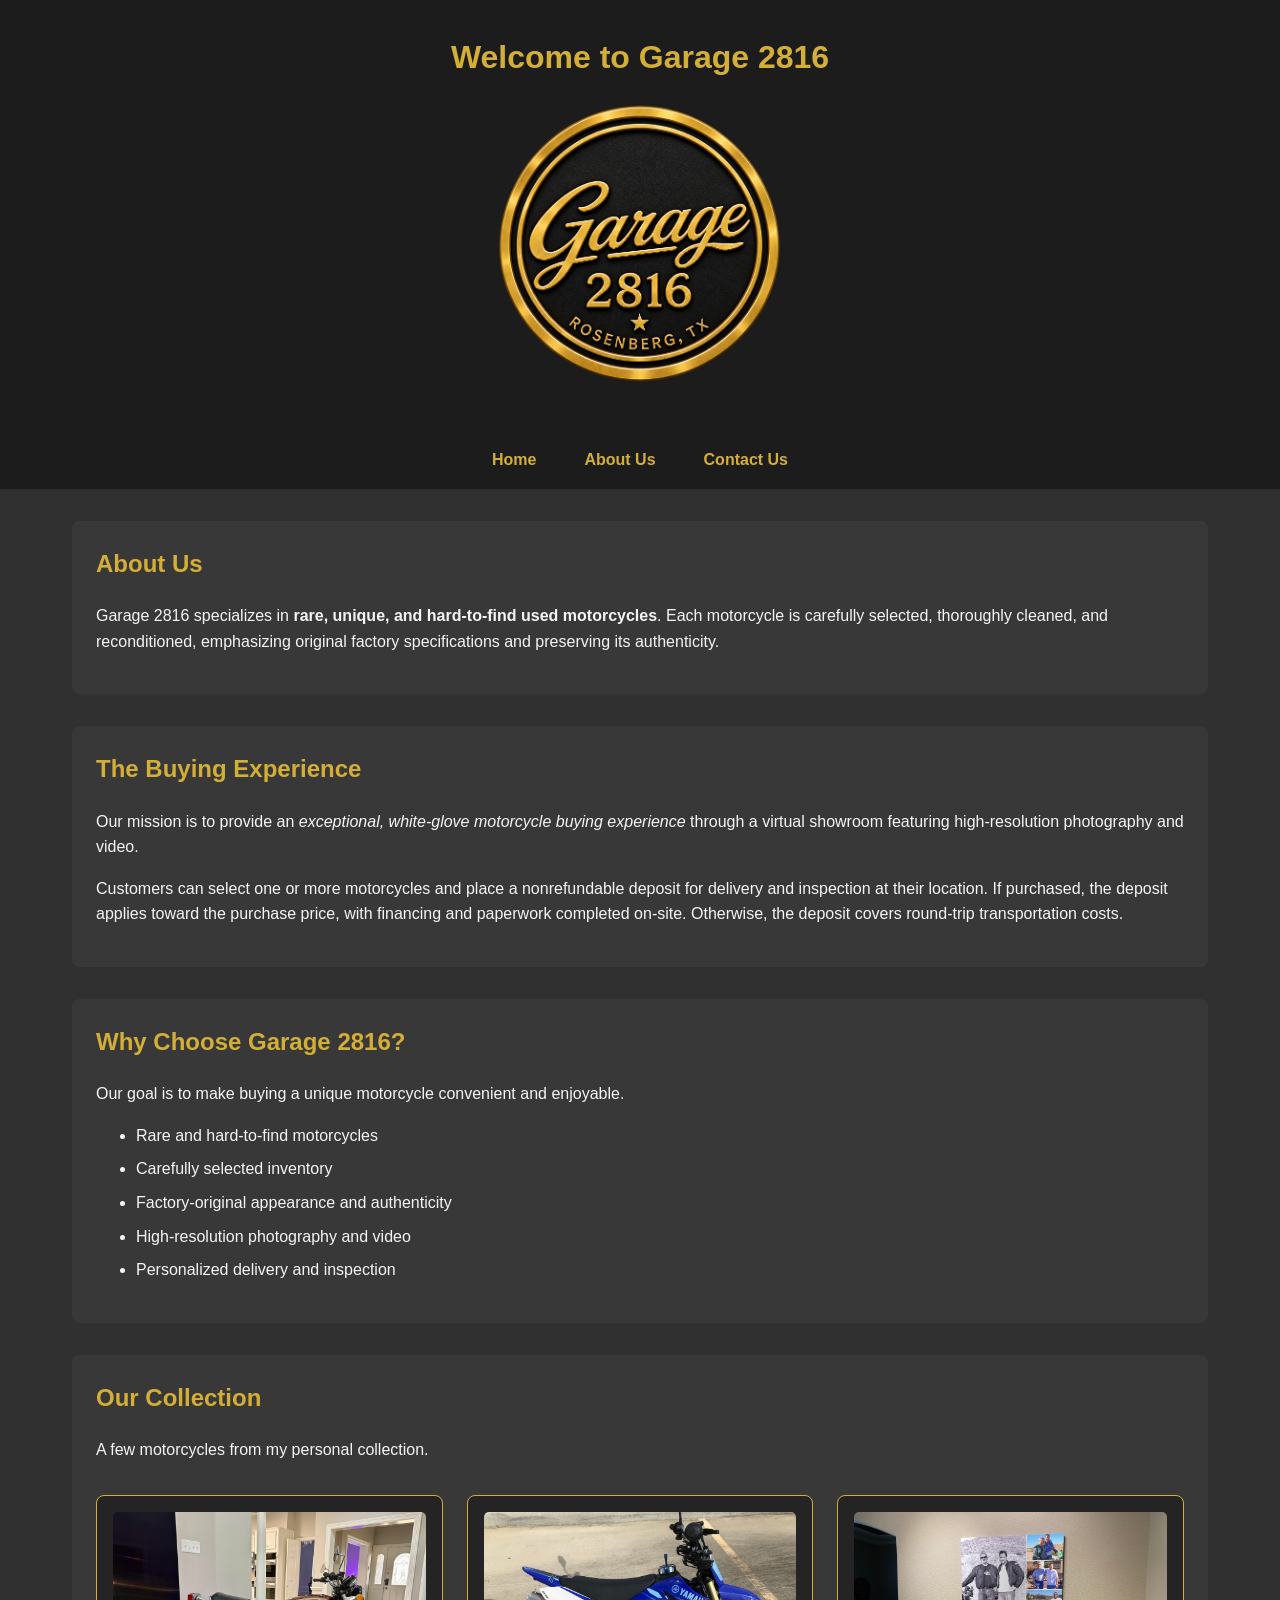
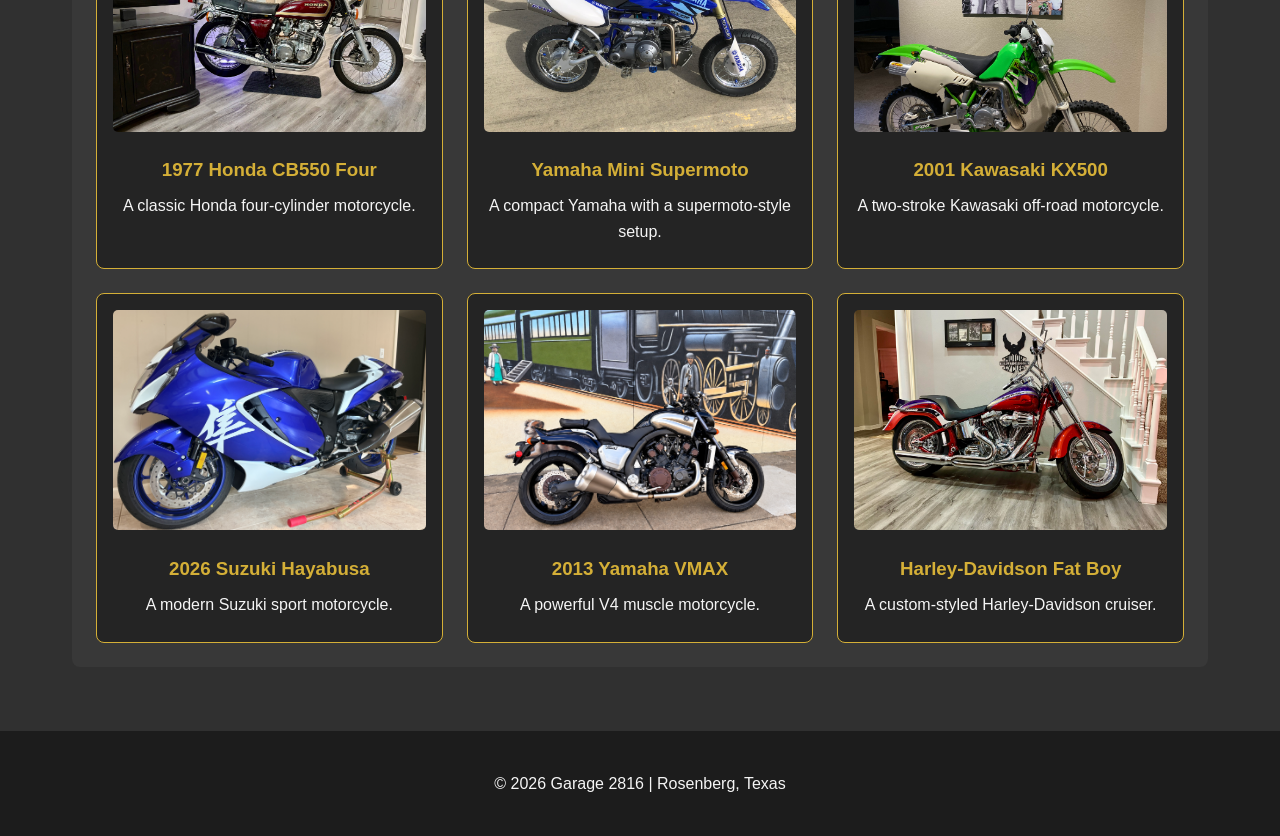
<file: index.html>
<!DOCTYPE html>
<html lang="en">
<head>
    <meta charset="utf-8">
    <meta name="viewport" content="width=device-width, initial-scale=1.0">
    <title>Garage 2816 | Motorcycle Sales</title>

    <!-- CSS file -->
    <link rel="stylesheet" href="style.css">
</head>
<body>

    <!-- Header placed in the CSS Grid layout -->
    <header id="site-header">
        <h1>Welcome to Garage 2816</h1>
        <img src="garage2816_logo.png" width="300"
             class="company-logo"
             alt="Garage 2816 Motorcycle Business Logo">
    </header>

    <!-- Navigation uses Flexbox inside the Grid layout -->
    <nav aria-label="Main navigation">
        <ul class="nav-links">
            <li><a href="index.html">Home</a></li>
            <li><a href="about.html">About Us</a></li>
            <li><a href="contact.html">Contact Us</a></li>
        </ul>
    </nav>

    <!-- Main content placed in the CSS Grid layout -->
    <main>

        <!-- About the business -->
        <section class="content-section">
            <h2>About Us</h2>
            <p>
                Garage 2816 specializes in <strong>rare, unique,
                and hard-to-find used motorcycles</strong>.
                Each motorcycle is carefully selected, thoroughly
                cleaned, and reconditioned, emphasizing original
                factory specifications and preserving its authenticity.
            </p>
        </section>

        <!-- How the buying process works -->
        <section class="content-section">
            <h2>The Buying Experience</h2>

            <p>
                Our mission is to provide an <em>exceptional,
                white-glove motorcycle buying experience</em>
                through a virtual showroom featuring
                high-resolution photography and video.
            </p>

            <p>
                Customers can select one or more motorcycles and
                place a nonrefundable deposit for delivery and
                inspection at their location. If purchased, the
                deposit applies toward the purchase price, with
                financing and paperwork completed on-site.
                Otherwise, the deposit covers round-trip
                transportation costs.
            </p>
        </section>

        <!-- Why choose Garage 2816 -->
        <section class="content-section">
            <h2>Why Choose Garage 2816?</h2>

            <p>
                Our goal is to make buying a unique motorcycle
                convenient and enjoyable.
            </p>

            <ul>
                <li>Rare and hard-to-find motorcycles</li>
                <li>Carefully selected inventory</li>
                <li>Factory-original appearance and authenticity</li>
                <li>High-resolution photography and video</li>
                <li>Personalized delivery and inspection</li>
            </ul>
        </section>

        <!-- Motorcycle collection still uses Flexbox -->
        <section class="content-section" id="our-collection">
            <h2>Our Collection</h2>
            <p>A few motorcycles from my personal collection.</p>

            <div class="motorcycle-gallery">

                <article class="motorcycle-card">
                    <img src="honda_cb550.jpg"
                         alt="1977 Honda CB550 Four">
                    <h3>1977 Honda CB550 Four</h3>
                    <p>A classic Honda four-cylinder motorcycle.</p>
                </article>

                <article class="motorcycle-card">
                    <img src="yamaha_mini.jpg"
                         alt="Yamaha Mini Supermoto">
                    <h3>Yamaha Mini Supermoto</h3>
                    <p>A compact Yamaha with a supermoto-style setup.</p>
                </article>

                <article class="motorcycle-card">
                    <img src="kawasaki_kx500.jpg"
                         alt="2001 Kawasaki KX500">
                    <h3>2001 Kawasaki KX500</h3>
                    <p>A two-stroke Kawasaki off-road motorcycle.</p>
                </article>

                <article class="motorcycle-card">
                    <img src="suzuki_hayabusa.jpg"
                         alt="2026 Suzuki Hayabusa">
                    <h3>2026 Suzuki Hayabusa</h3>
                    <p>A modern Suzuki sport motorcycle.</p>
                </article>

                <article class="motorcycle-card">
                    <img src="yamaha_vmax.png"
                         alt="2013 Yamaha VMAX">
                    <h3>2013 Yamaha VMAX</h3>
                    <p>A powerful V4 muscle motorcycle.</p>
                </article>

                <article class="motorcycle-card">
                    <img src="fatboy_se.jpg"
                         alt="Harley-Davidson Fat Boy">
                    <h3>Harley-Davidson Fat Boy</h3>
                    <p>A custom-styled Harley-Davidson cruiser.</p>
                </article>

            </div>
        </section>

    </main>

    <!-- Footer placed in the CSS Grid layout -->
    <footer>
        <p>&copy; 2026 Garage 2816 | Rosenberg, Texas</p>
    </footer>

</body>
</html>
</file>
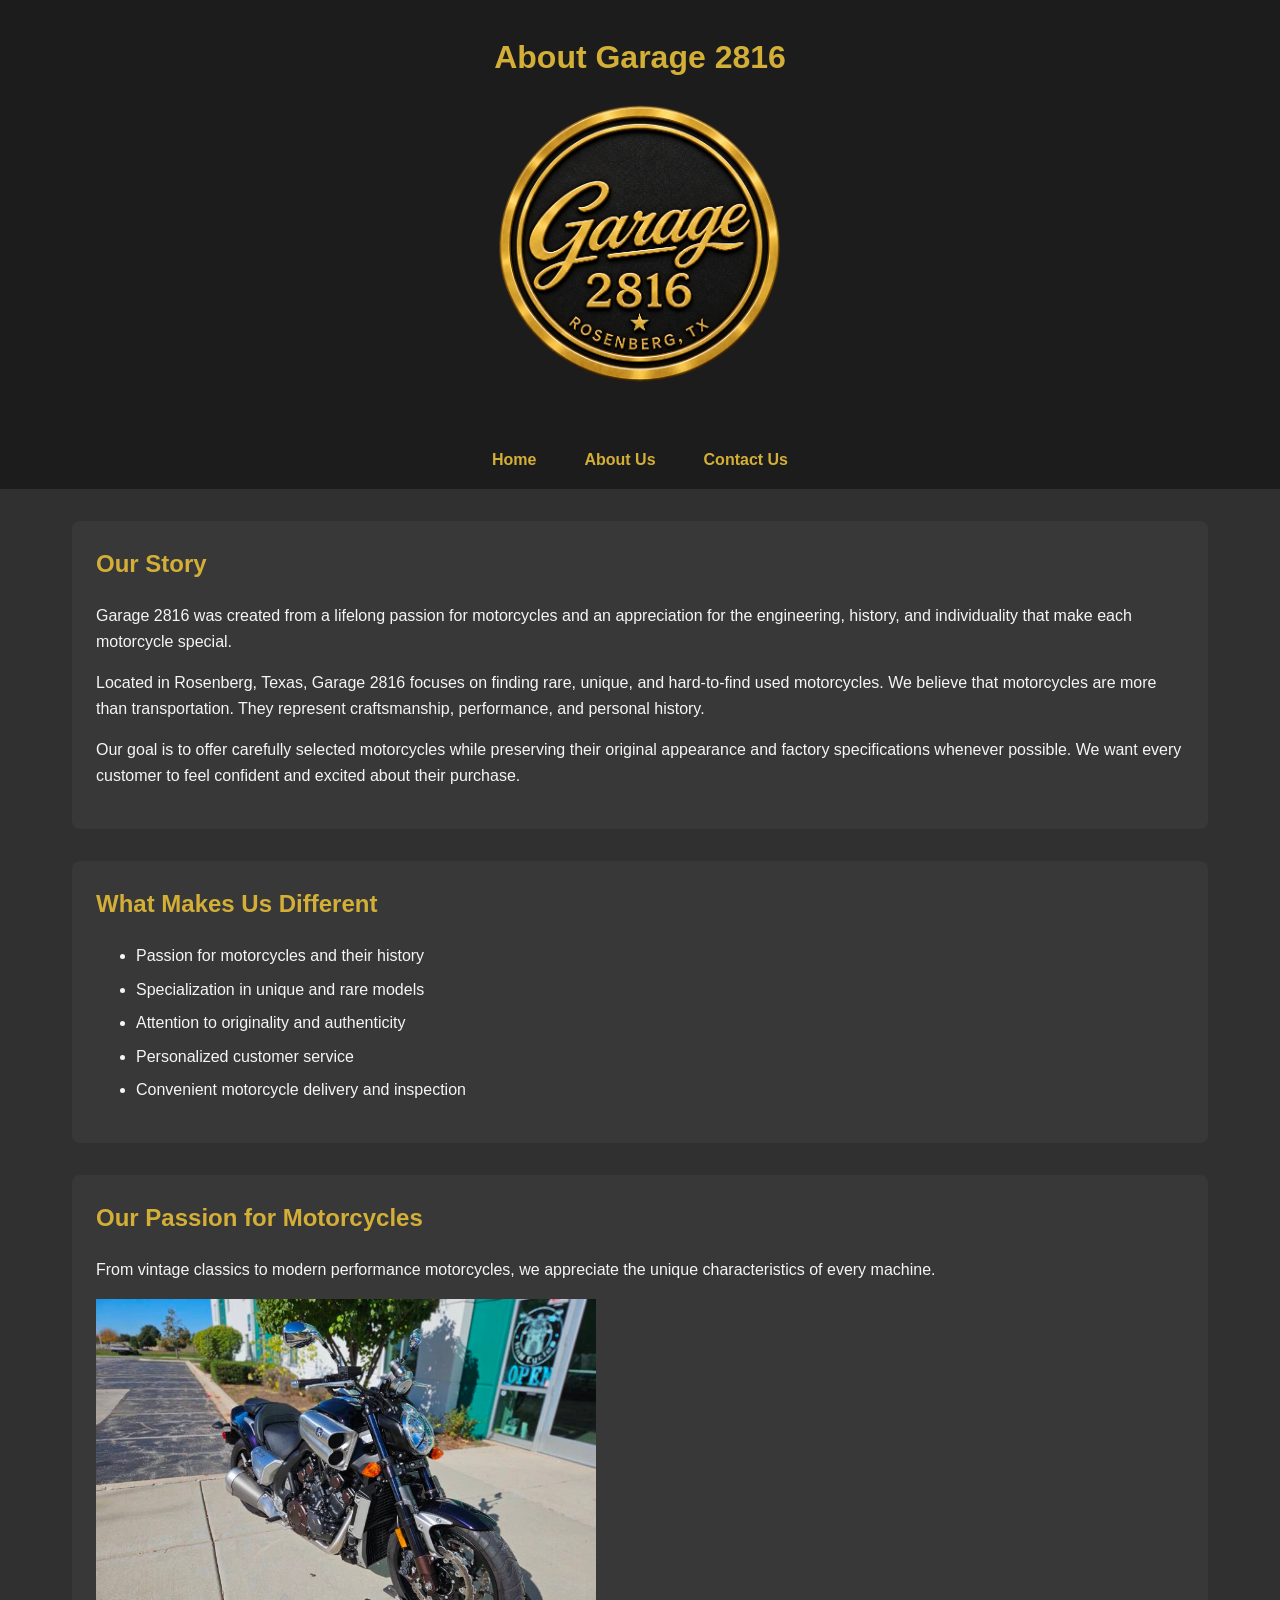
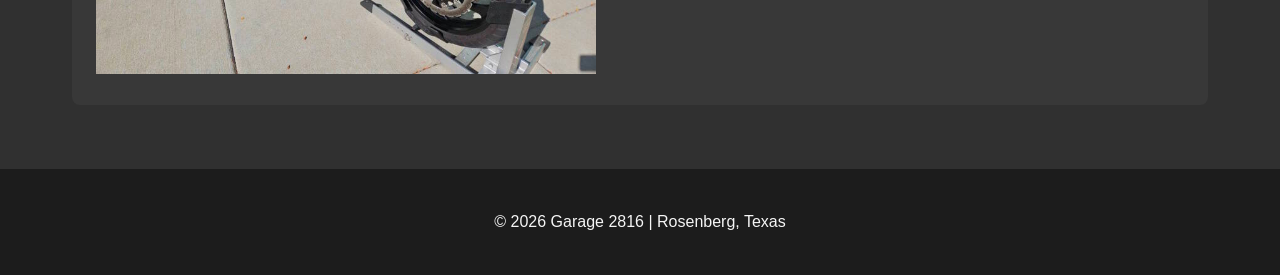
<file: about.html>
<!DOCTYPE html>
<html lang="en">
<head>
    <meta charset="utf-8">
    <meta name="viewport" content="width=device-width, initial-scale=1.0">
    <title>About Us | Garage 2816</title>

    <!-- CSS file -->
    <link rel="stylesheet" href="style.css">
</head>
<body>

    <!-- Header placed in the CSS Grid layout -->
    <header id="site-header">
        <h1>About Garage 2816</h1>
        <img src="garage2816_logo.png" width="300"
             class="company-logo"
             alt="Garage 2816 Motorcycle Business Logo">
    </header>

    <!-- Navigation uses Flexbox inside the Grid layout -->
    <nav aria-label="Main navigation">
        <ul class="nav-links">
            <li><a href="index.html">Home</a></li>
            <li><a href="about.html">About Us</a></li>
            <li><a href="contact.html">Contact Us</a></li>
        </ul>
    </nav>

    <!-- Main content placed in the CSS Grid layout -->
    <main>

        <!-- Our story -->
        <section class="content-section">
            <h2>Our Story</h2>

            <p>
                Garage 2816 was created from a lifelong passion
                for motorcycles and an appreciation for the
                engineering, history, and individuality that
                make each motorcycle special.
            </p>

            <p>
                Located in Rosenberg, Texas, Garage 2816 focuses
                on finding rare, unique, and hard-to-find used
                motorcycles. We believe that motorcycles are
                more than transportation. They represent
                craftsmanship, performance, and personal history.
            </p>

            <p>
                Our goal is to offer carefully selected motorcycles
                while preserving their original appearance and
                factory specifications whenever possible.
                We want every customer to feel confident
                and excited about their purchase.
            </p>
        </section>

        <!-- What makes us different -->
        <section class="content-section">
            <h2>What Makes Us Different</h2>

            <ul>
                <li>Passion for motorcycles and their history</li>
                <li>Specialization in unique and rare models</li>
                <li>Attention to originality and authenticity</li>
                <li>Personalized customer service</li>
                <li>Convenient motorcycle delivery and inspection</li>
            </ul>
        </section>

        <!-- Motorcycle picture -->
        <section class="content-section">
            <h2>Our Passion for Motorcycles</h2>

            <p>
                From vintage classics to modern performance
                motorcycles, we appreciate the unique
                characteristics of every machine.
            </p>

            <img src="garage2816_motorcycle.jpg" width="500"
                 alt="Featured motorcycle from Garage 2816">
        </section>

    </main>

    <!-- Footer placed in the CSS Grid layout -->
    <footer>
        <p>&copy; 2026 Garage 2816 | Rosenberg, Texas</p>
    </footer>

</body>
</html>
</file>
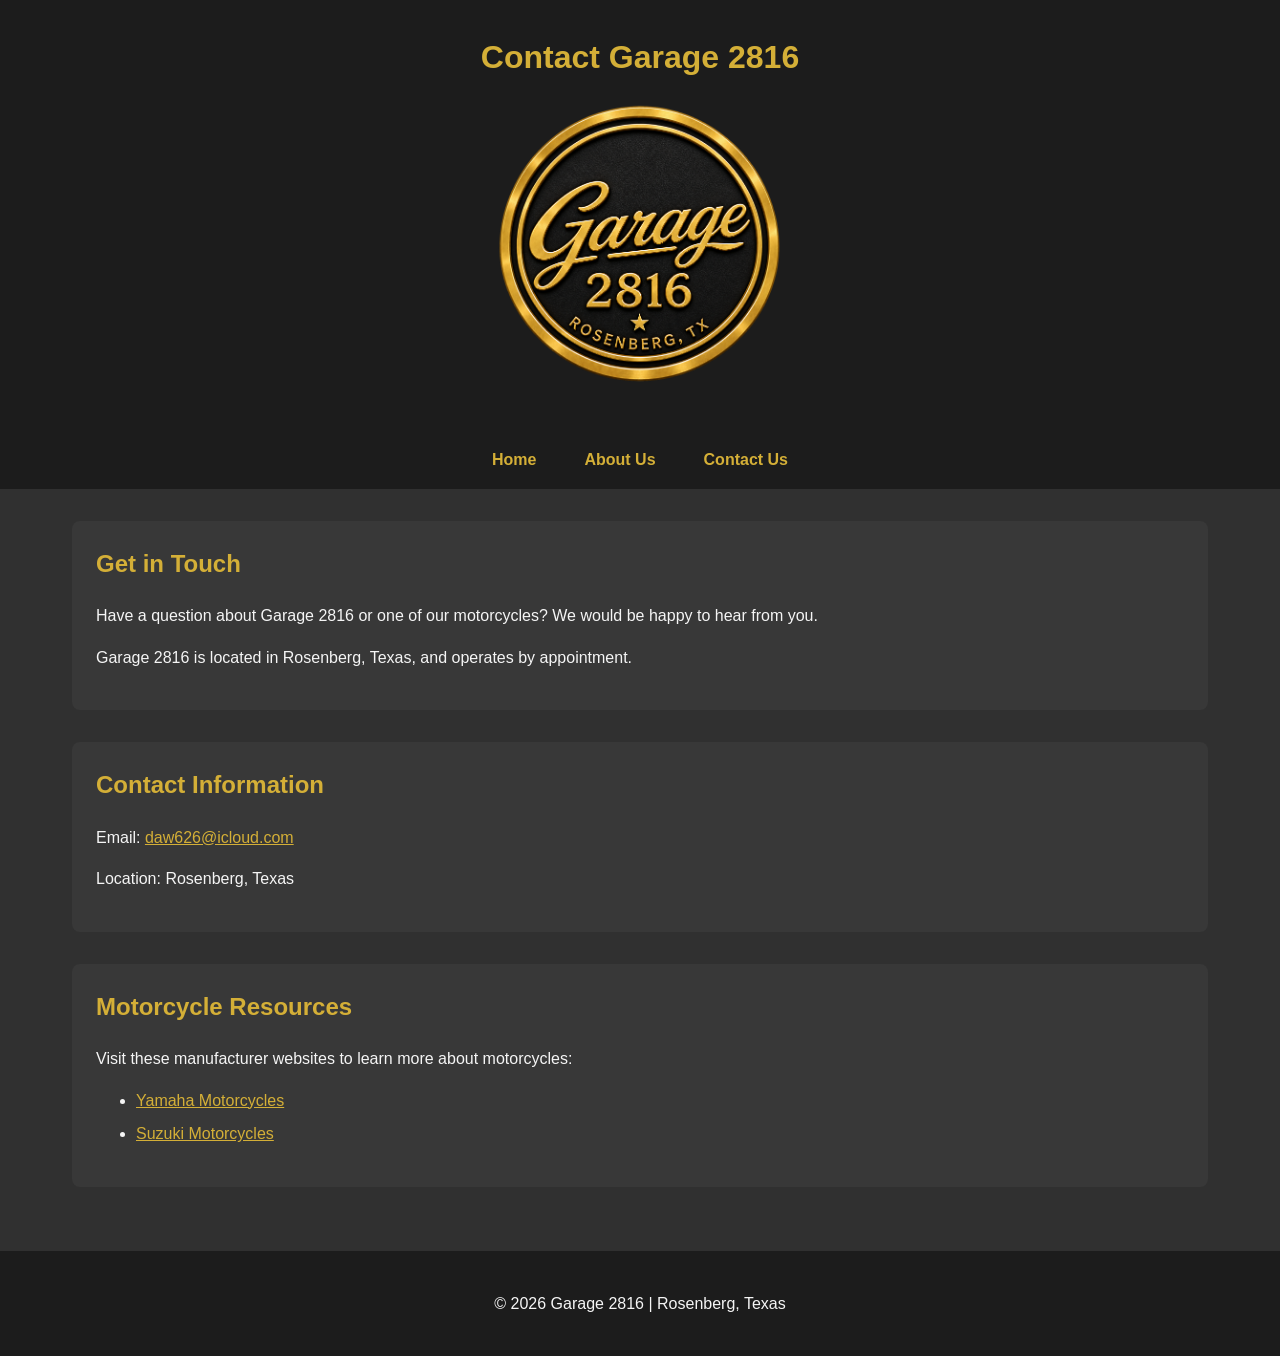
<file: contact.html>
<!DOCTYPE html>
<html lang="en">
<head>
    <meta charset="utf-8">
    <meta name="viewport" content="width=device-width, initial-scale=1.0">
    <title>Contact Us | Garage 2816</title>

    <!-- CSS file -->
    <link rel="stylesheet" href="style.css">
</head>
<body>

    <!-- Header placed in the CSS Grid layout -->
    <header id="site-header">
        <h1>Contact Garage 2816</h1>
        <img src="garage2816_logo.png" width="300"
             class="company-logo"
             alt="Garage 2816 Motorcycle Business Logo">
    </header>

    <!-- Navigation uses Flexbox inside the Grid layout -->
    <nav aria-label="Main navigation">
        <ul class="nav-links">
            <li><a href="index.html">Home</a></li>
            <li><a href="about.html">About Us</a></li>
            <li><a href="contact.html">Contact Us</a></li>
        </ul>
    </nav>

    <!-- Main content placed in the CSS Grid layout -->
    <main>

        <!-- Contact information -->
        <section class="content-section">
            <h2>Get in Touch</h2>

            <p>
                Have a question about Garage 2816 or one of
                our motorcycles? We would be happy to hear
                from you.
            </p>

            <p>
                Garage 2816 is located in Rosenberg, Texas,
                and operates by appointment.
            </p>
        </section>

        <!-- Email contact -->
        <section class="content-section">
            <h2>Contact Information</h2>

            <p>
                Email:
                <a href="mailto:daw626@icloud.com">
                    daw626@icloud.com
                </a>
            </p>

            <p>
                Location: Rosenberg, Texas
            </p>
        </section>

        <!-- External motorcycle resources -->
        <section class="content-section">
            <h2>Motorcycle Resources</h2>

            <p>
                Visit these manufacturer websites to learn
                more about motorcycles:
            </p>

            <ul>
                <li>
                    <a href="https://www.yamahamotorsports.com/">
                        Yamaha Motorcycles
                    </a>
                </li>
                <li>
                    <a href="https://suzukicycles.com/">
                        Suzuki Motorcycles
                    </a>
                </li>
            </ul>
        </section>

    </main>

    <!-- Footer placed in the CSS Grid layout -->
    <footer>
        <p>&copy; 2026 Garage 2816 | Rosenberg, Texas</p>
    </footer>

</body>
</html>
</file>
<file: style.css>
/* Garage 2816 - Website Styles */

/* General page styling */
body {
    margin: 0;
    padding: 0;
    background-color: #303030;
    color: #F5F5F5;
    font-family: Arial, Helvetica, sans-serif;
    line-height: 1.6;
}

/* Week 5 - CSS Grid page layout */

/* Grid controls the overall page structure */
body {
    display: grid;
    grid-template-areas:
        "header"
        "navigation"
        "content"
        "footer";
    grid-template-columns: minmax(0, 1fr);
    grid-template-rows: auto auto 1fr auto;
    min-height: 100vh;
}

/* Place the main page sections in the grid */
#site-header {
    grid-area: header;
}

nav {
    grid-area: navigation;
}

main {
    grid-area: content;
}

footer {
    grid-area: footer;
}

/* Header and logo */
header {
    background-color: #1C1C1C;
    text-align: center;
    padding: 2rem 1rem;
}

h1 {
    color: #D4AF37;
    margin: 0 0 1rem;
}

h2 {
    color: #D4AF37;
    margin-top: 0;
}

h3 {
    color: #D4AF37;
}

p {
    margin-bottom: 1rem;
}

/* Flexbox navigation from Week 4 */
nav {
    background-color: #1C1C1C;
    padding: 1rem;
}

/* Center the links and allow them to wrap */
.nav-links {
    display: flex;
    justify-content: center;
    align-items: center;
    flex-wrap: wrap;
    gap: 2rem;
    list-style: none;
    margin: 0;
    padding: 0;
}

.nav-links li {
    margin: 0;
}

.nav-links a {
    color: #D4AF37;
    text-decoration: none;
    font-weight: bold;
    padding: 0.5rem;
}

.nav-links a:hover,
.nav-links a:focus {
    color: #FFFFFF;
    text-decoration: underline;
}

/* Main content area */
main {
    max-width: 1200px;
    width: 100%;
    min-width: 0;
    margin: 0 auto;
    padding: 2rem;
    box-sizing: border-box;
}

section {
    margin-bottom: 2rem;
}

.content-section {
    background-color: #383838;
    padding: 1.5rem;
    border-radius: 8px;
}

li {
    margin-bottom: 0.5rem;
}

a {
    color: #D4AF37;
}

a:hover {
    color: #FFFFFF;
}

/* Images */
img {
    max-width: 100%;
    height: auto;
}

.company-logo {
    display: block;
    margin: 0 auto;
}

/* Flexbox motorcycle collection from Week 4 */

/* Cards wrap into new rows on smaller screens */
.motorcycle-gallery {
    display: flex;
    flex-wrap: wrap;
    justify-content: center;
    align-items: stretch;
    gap: 1.5rem;
    margin-top: 2rem;
}

/* Cards adjust based on available space */
.motorcycle-card {
    flex: 1 1 280px;
    max-width: 350px;
    background-color: #242424;
    border: 1px solid #D4AF37;
    border-radius: 8px;
    padding: 1rem;
    text-align: center;
    box-sizing: border-box;
}

.motorcycle-card img {
    width: 100%;
    height: 220px;
    object-fit: cover;
    border-radius: 5px;
}

.motorcycle-card h3 {
    margin: 1rem 0 0.5rem;
}

.motorcycle-card p {
    margin: 0 0 0.5rem;
}

/* Footer */
footer {
    background-color: #1C1C1C;
    color: #F5F5F5;
    text-align: center;
    padding: 1.5rem;
}

/* Week 5 - Responsive design */

/* Adjust spacing and cards on smaller screens */
@media (max-width: 600px) {
    main {
        padding: 1rem;
    }

    .content-section {
        padding: 1rem;
    }

    .nav-links {
        gap: 0.75rem;
    }

    .motorcycle-card {
        flex-basis: 100%;
        max-width: 100%;
    }
}
</file>
